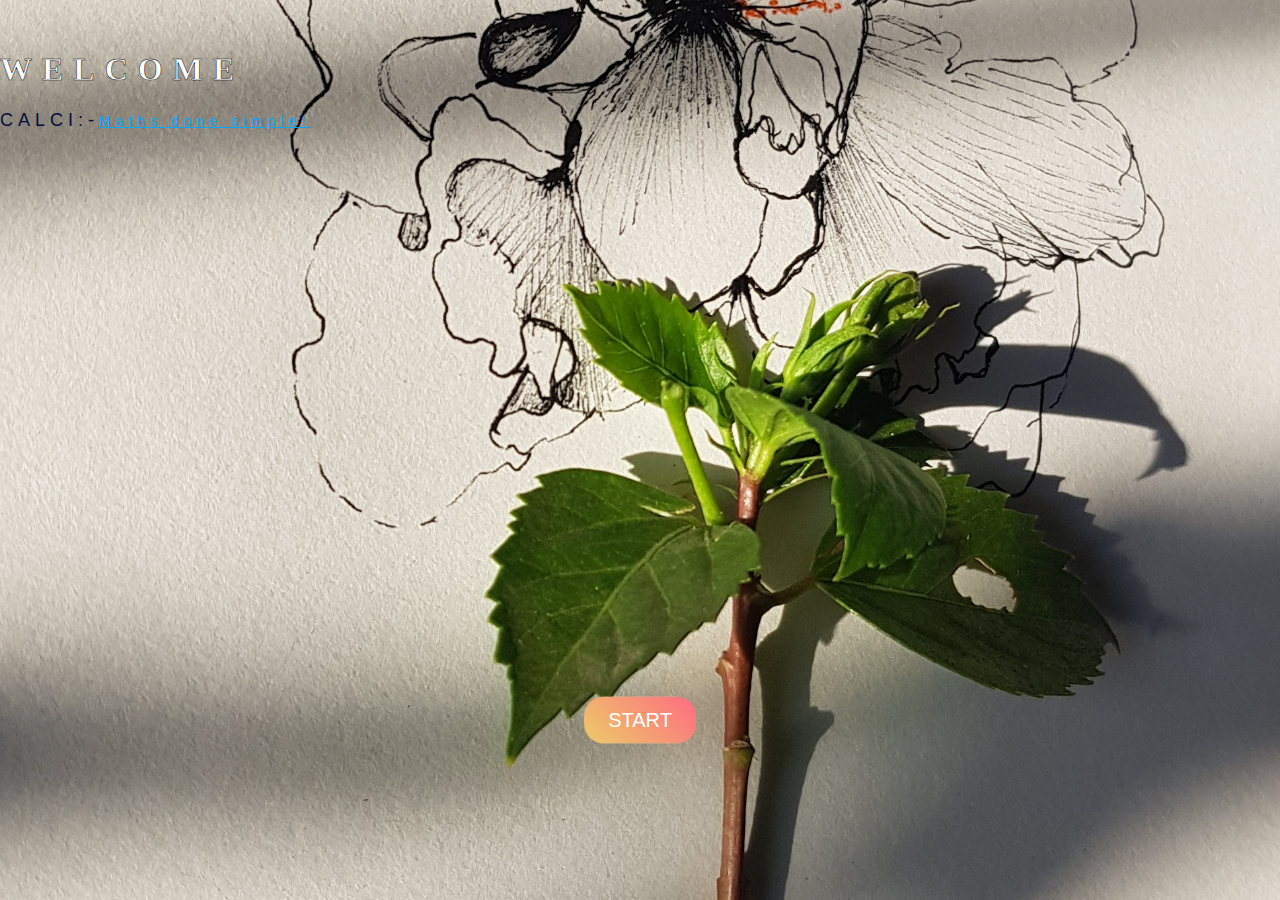
<file: index.html>
<!DOCTYPE html>
<html lang="en">
<head>
    <meta charset="UTF-8">
    <meta name="viewport" content="width=device-width, initial-scale=1.0">
    <meta http-equiv="X-UA-Compatible" content="ie=edge">
    <link href="css/bootstrap.min.css">
    <link rel="stylesheet" href="css/style.css">
    <title>CALCI</title>
</head>
<body>
    <div class="landingdiv">  
        <div class="container hidden">
            <h1>WELCOME</h1>
            <p>CALCI:-<span class="underline">Maths done simple!</span></p>
        </div>
        <center><button class="button hidden" onclick="window.location.href='main.html'"><span>START</span></button></center>
    </div>
</body>
<script src="js/bootstrap.min.js"></script>
<script src="js/jquery.js"></script>
<script src="js/app.js"></script>
</html>
</file>
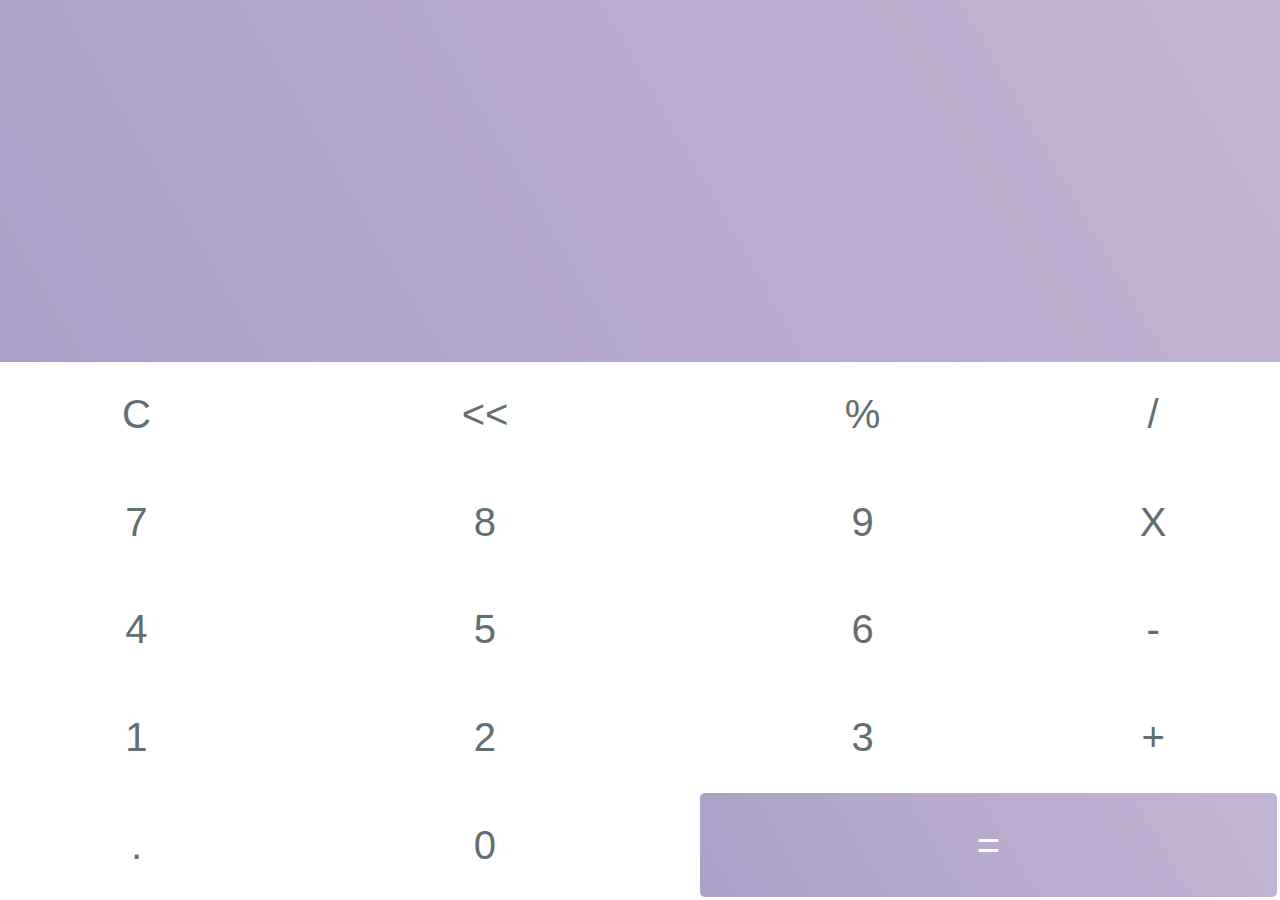
<file: calculation.html>
<!DOCTYPE html>
<html lang="en">
<head>
    <meta charset="UTF-8">
    <meta name="viewport" content="width=device-width, initial-scale=1.0">
    <meta http-equiv="X-UA-Compatible" content="ie=edge">
    <link rel="stylesheet" href="css/calculatorstyle.css">
    <title>Calculations</title>
</head>
<body>
    <div class="calculator-container">
            <form name="form">
            <input class="textview" name="textview">
            </form>
        <div class="table-holder">
            <table>
                <tr>
                    <td>
                        <input class="button" type="button" value="C" onclick="clean()">
                    </td>
                    <td>
                        <input class="button" type="button" value="<<" onclick="backspace()"> 
                    </td>
                    <td>
                        <input class="button" type="button" value="%"  onclick="insert('%')">
                    </td>
                    <td>
                        <input class="button" type="button" value="/" onclick="insert('/')">
                    </td>
                </tr>
                <tr>
                    <td>
                        <input class="button" type="button" value="7" onclick="insert(7)">
                    </td>
                    <td>
                        <input class="button" type="button" value="8" onclick="insert(8)">
                    </td>
                    <td>
                        <input class="button" type="button" value="9" onclick="insert(9)">
                    </td>
                    <td>
                        <input class="button" type="button" value="X" onclick="insert('*')">
                    </td>
                </tr>

                <tr>
                    <td>
                        <input class="button" type="button" value="4" onclick="insert(4)">
                    </td>
                    <td>
                        <input class="button" type="button" value="5" onclick="insert(5)">
                    </td>
                    <td>
                        <input class="button" type="button" value="6" onclick="insert(6)">
                    </td>
                    <td>
                        <input class="button" type="button" value="-" onclick="insert('-')">
                    </td>
                </tr>
                <tr>
                    <td>
                        <input class="button" type="button" value="1" onclick="insert(1)">
                    </td>
                    <td>
                        <input class="button" type="button" value="2" onclick="insert(2)">
                    </td>
                    <td>
                        <input class="button" type="button" value="3" onclick="insert(3)">
                    </td>
                    <td>
                        <input class="button" type="button" value="+" onclick="insert('+')">
                    </td>
                </tr>
                <tr>
                    <td>
                        <input class="button" type="button" value="." onclick="insert('.')">
                        
                    </td>
                    <td>
                        <input class="button" type="button" value="0" onclick="insert(0)">
                    </td>
                    <td colspan="2">
                        <input class="button isequalsto" type="button" value="=" onclick="eqaulsto()">
                    </td>
                </tr>
            </table>
        </div>
    </div>
</body>

</html>
<script src="./js/calculator.js"></script>
</file>
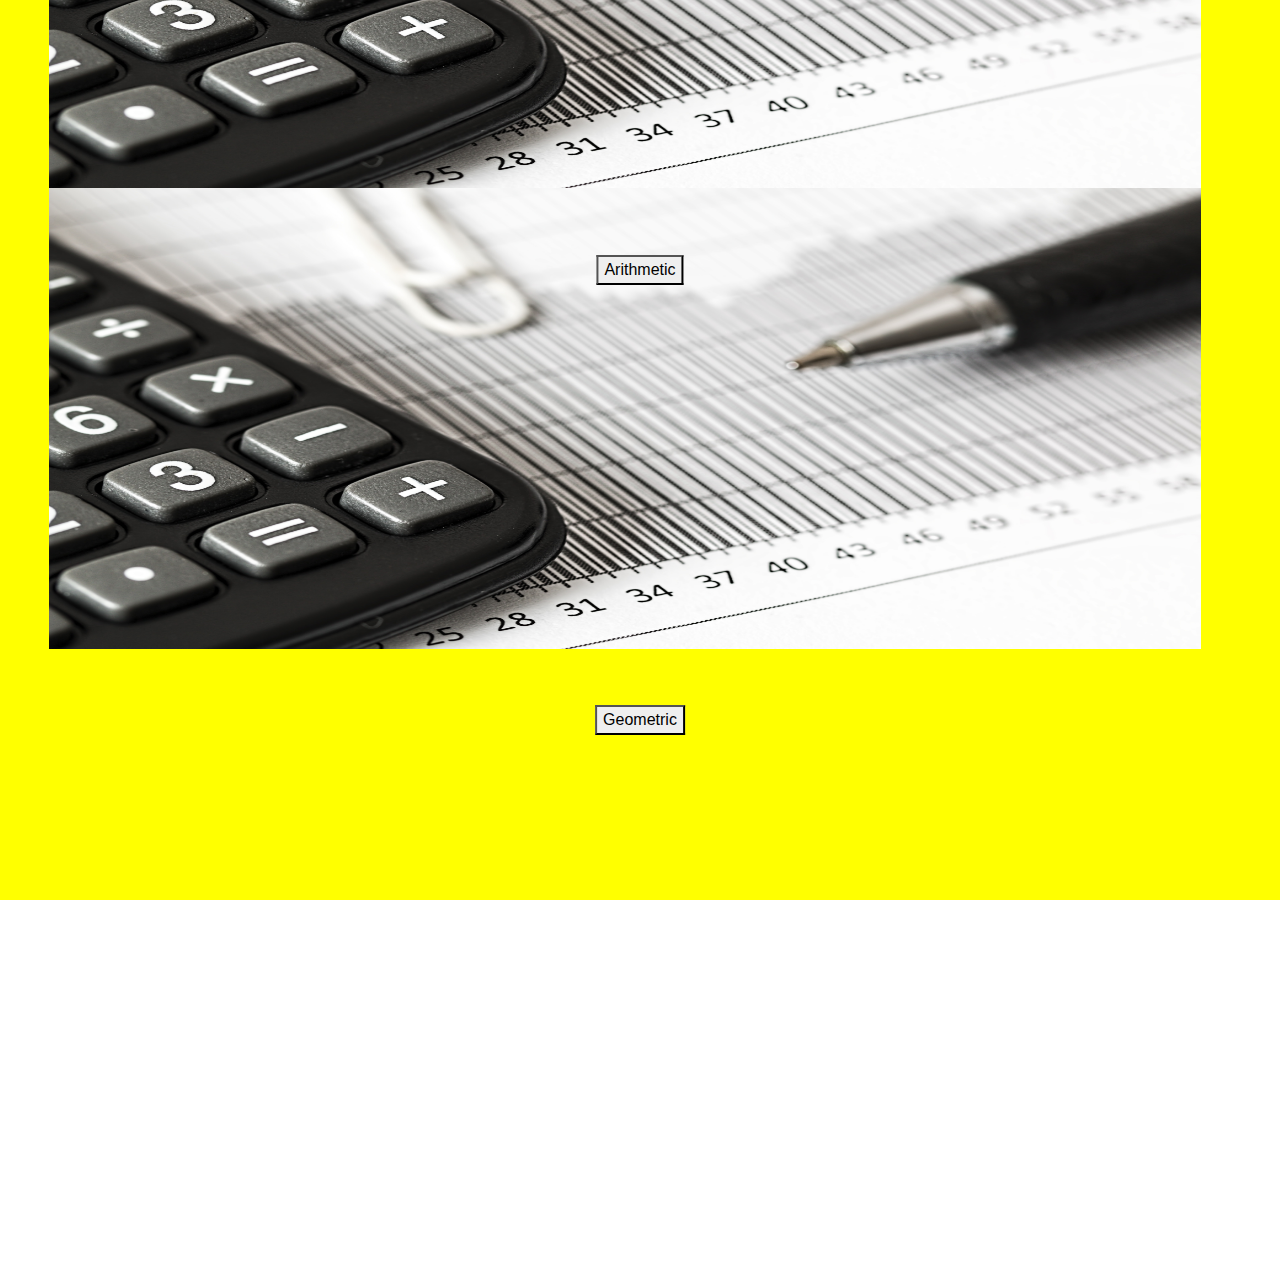
<file: main.html>
<!DOCTYPE html>
<html lang="en" class="animated slideInRight">
<head>
    <meta charset="UTF-8">
    <meta name="viewport" content="width=device-width, initial-scale=1.0">
    <meta http-equiv="X-UA-Compatible" content="ie=edge">
    <link rel="stylesheet" href="css/bootstrap.min.css">
    <link rel="stylesheet" href="css/style.css">

    <title>Document</title>
</head>
<body >
  <div class="container-option">
    <div class="option">
      <h2>Choose Your Option</h2>
    </div>
    <div class="row">
      <center>
      <div class="opt-card">
          <img src="./calculator.jpg" alt="" srcset="">        
          <button class="arithmetic-button">
            Arithmetic
          </button>
      </div>
      <div class="opt-card">
        <img src="./calculator.jpg" alt="" srcset="">        
        <button class="geometic-button">
          Geometric
        </button>
      </div>
    </center>
      </div>
    </div>
  </div>


</body>


  
<script type="text/javascript" src="js/bootstrap.min.js"></script>
<script  type="text/javascript" src="js/jquery.js"></script>
<script  type="text/javascript" src="js/app.js"></script>  
<script src="https://stackpath.bootstrapcdn.com/bootstrap/4.4.1/js/bootstrap.min.js"></script>

</html>
</file>
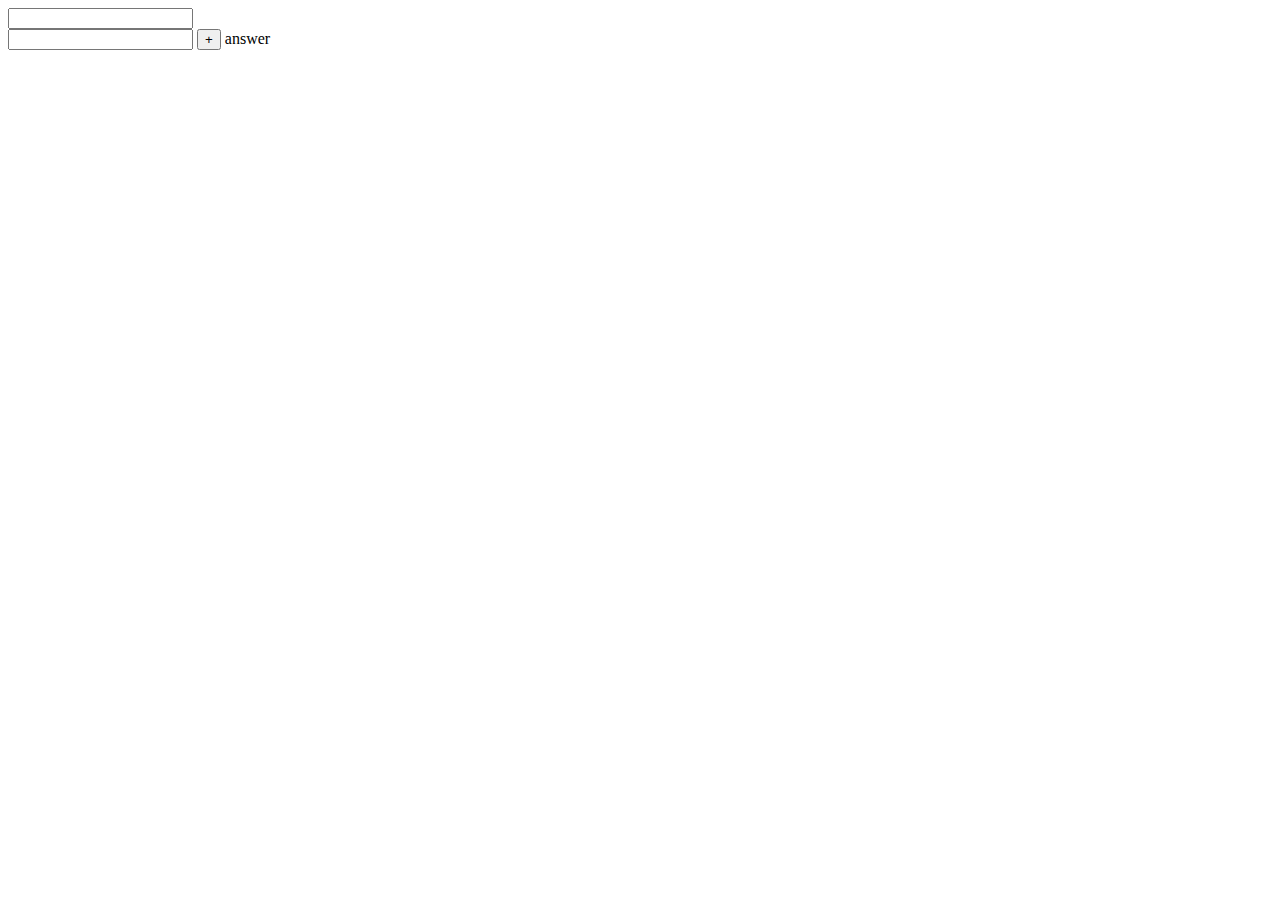
<file: css/calculation.html>
<!DOCTYPE html>
<html lang="en">
<head>
    <meta charset="UTF-8">
    <meta name="viewport" content="width=device-width, initial-scale=1.0">
    <meta http-equiv="X-UA-Compatible" content="ie=edge">

    <title>Calculations</title>
</head>
<body>

    <input type="number" name="num1" id="num1"><br>
    <input type="number" name="num2" id="num2">
    <input type="button" value="+" onclick="addition()">
    <label for="answer" id="answer">answer</label>
</body>
    <script>
    function addition(){
    let x=Number(document.getElementById('num1').value);
    let y=Number(document.getElementById('num2').value);
    if (num1==null || num2==null) {
        alert('No Null values allowed');
        
    } 
    else 
    {
     z=x+y;
     document.getElementById('answer').innerHTML=z;   
    }

}</script>
</html>
</file>
<file: css/style.css>
html,body,.landingdiv{
    margin: 0px;
    padding: 0px;
}
body{
    width: 100%;
    height: 100%;
    box-sizing: border-box;
    overflow-x: hidden;
}
.landingdiv{
    background-image:url("../bg2.jpg");
    background-position: center;
    background-size: cover;
    width: 100%;
    height: 100vh;
}
.landingdiv .container{
    padding-top:30px;
    transition:3s ease;
    opacity: 1;    
}
.landingdiv.container.hidden{
    opacity: 0;
}
.landingdiv .container h1{
    letter-spacing: 10px;
    color:#fff;
    -webkit-text-stroke:.5px black;
    font-family: cursive; 

}
.container p{
    font-size: 18px;
    letter-spacing: 5px;
    color: #050e3d;
    font-family: 'Franklin Gothic Medium', 'Arial Narrow', Arial, sans-serif;
}
.button {
    position: absolute;
    top: 80%;
    left: 50%;
    transform: translate(-50%, -50%);
    -ms-transform: translate(-50%, -50%);
    background-image:linear-gradient(45deg,#eccc68,#ff6b81);
    color:#fff;    
    font-size: 20px;
    padding: 12px 24px;
    border:none;
    border-radius: 20px;
    transition: all 3s ease;
}
.button.hidden {
    top: -100px;
}
.button span:after {
    content: '\00bb';
    position: absolute;
    opacity: 0;
    top: 0;
    right: -20px;
    transition: 0.5s;
  }
  .button span {
    cursor: pointer;
    display: inline-block;
    position: relative;
    transition: 0.5s;
  }
  .button:hover span {
    padding-right: 25px;
   
  }
  .button:hover span:after {
    opacity: 1;
    right: 0;
  }
  .button:hover{
    background-image:linear-gradient(45deg,#546de5,#7CEC9F);
  }
.button:active{
    background-image:linear-gradient(45deg,#FF3031,#f5f6fa);
    color:white;
    transition: all 3s ease;
}
.underline{
    text-decoration: underline;
    font-size: 14px;
    font-family: 'Segoe UI', Tahoma, Geneva, Verdana, sans-serif;
    color:#00a8ff;
}
/* styling for main page */
.bg-1{
    background-color: whitesmoke;

}
.brandname{
    font-family:cursive;
}
/* style  for option page */
.container-option{
    background-color: yellow;
    width: 100vw;
    height: 100vh;
}
.container-option>.option{
    height: 10vh;
    text-align: center;
}
.container-option>.row{
    width:100%;
    height: 90vh;
    display: flex;
    flex-direction: column;
    justify-content: center;
}
.opt-card{
    margin-top: 0px;
    width: 100%;
    height: 30%;
}
.opt-card>img{
    margin-right:0;
    width: 90%;
    height: 100%;
}
.opt-card>.arithmetic-button{
    position:absolute;
    top: 30%;
    left: 50%;
    transform: translate(-50%, -50%);
}
.opt-card>.geometic-button{
    position:absolute;
    top: 80%;
    left: 50%;
    transform: translate(-50%, -50%);
}
</file>
<file: css/calculatorstyle.css>
body{
    padding: 0px;
    margin: 0px;
    box-sizing: border-box;
    overflow: hidden;
    max-width:100vw;
    max-height: 100vh;
}
.calculator-container{
    width: 100vw;
    height: 100vh;
}
.calculator-container>form{
    width: 100%;
    height: 40vh;
}
.calculator-container>form>input{
    width: 100%;
    height: 100%;
    border: none;
    padding-left: 2vw;
    /* background-color: #2d3436; */
    background: linear-gradient(60deg,#Ada0c8,#c2b5d4);
    color: white;
    font-size: 4rem;
    font-weight:500;
}
.calculator-container>form>input:focus{
    border: none;
}
.calculator-container>.table-holder{
    width: 100vw;
    height: 60vh;
   
}
.calculator-container>.table-holder>table{
    width: 100%;
    height: 100%;
    padding: 0px;
    margin: 0px;
}
.calculator-container>.table-holder>table>tr>td{
    justify-content: center;
    width: 100%;
    height: 100%;
}
.button{
    box-sizing: border-box;
    height: 100%;
    width:100%;
    border: none;
    padding: 0px;
    background-color: transparent;
    font-size: 40px;
    font-weight: 400;
    margin:0px;
    color: #636e72;
}
.isequalsto{
    color:white;
    background: linear-gradient(60deg,#Ada0c8,#c2b5d4);
    width: 100%;
    justify-content: center;
    border-radius: 5px;
}
</file>
